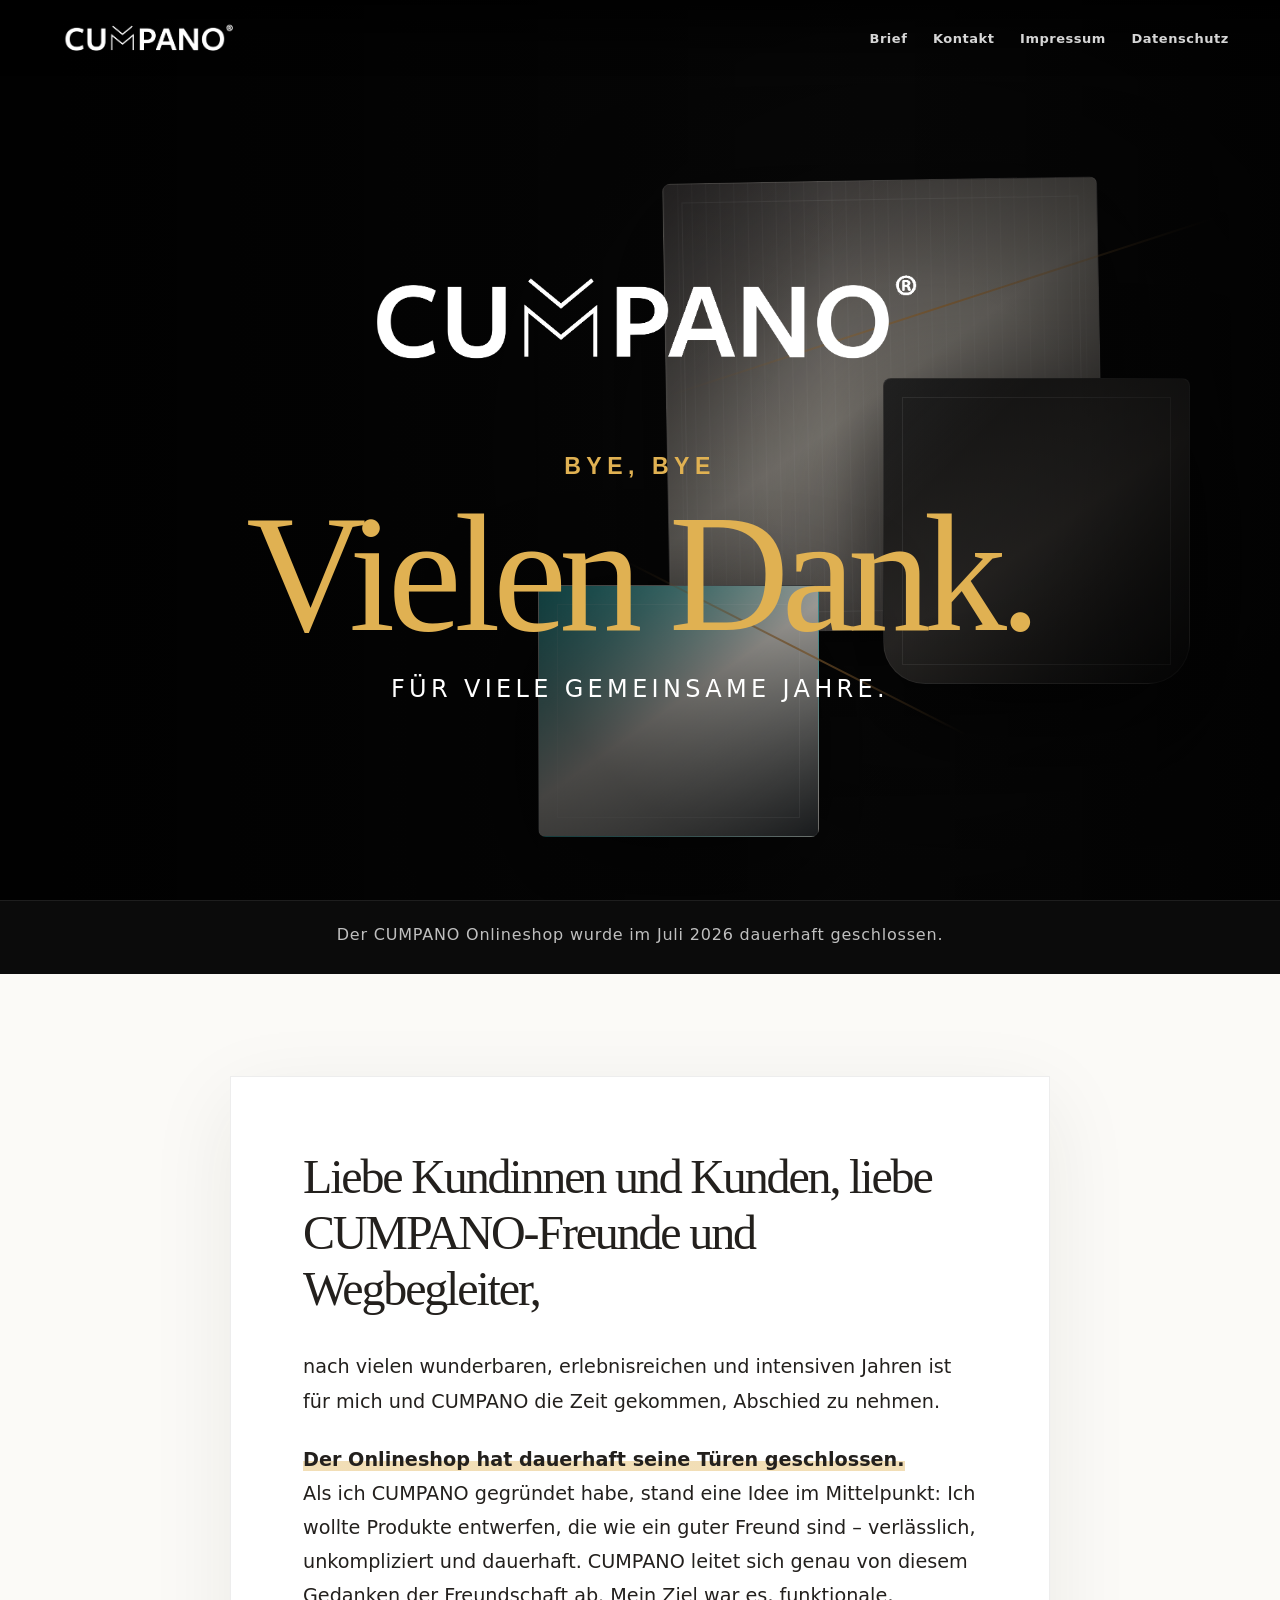
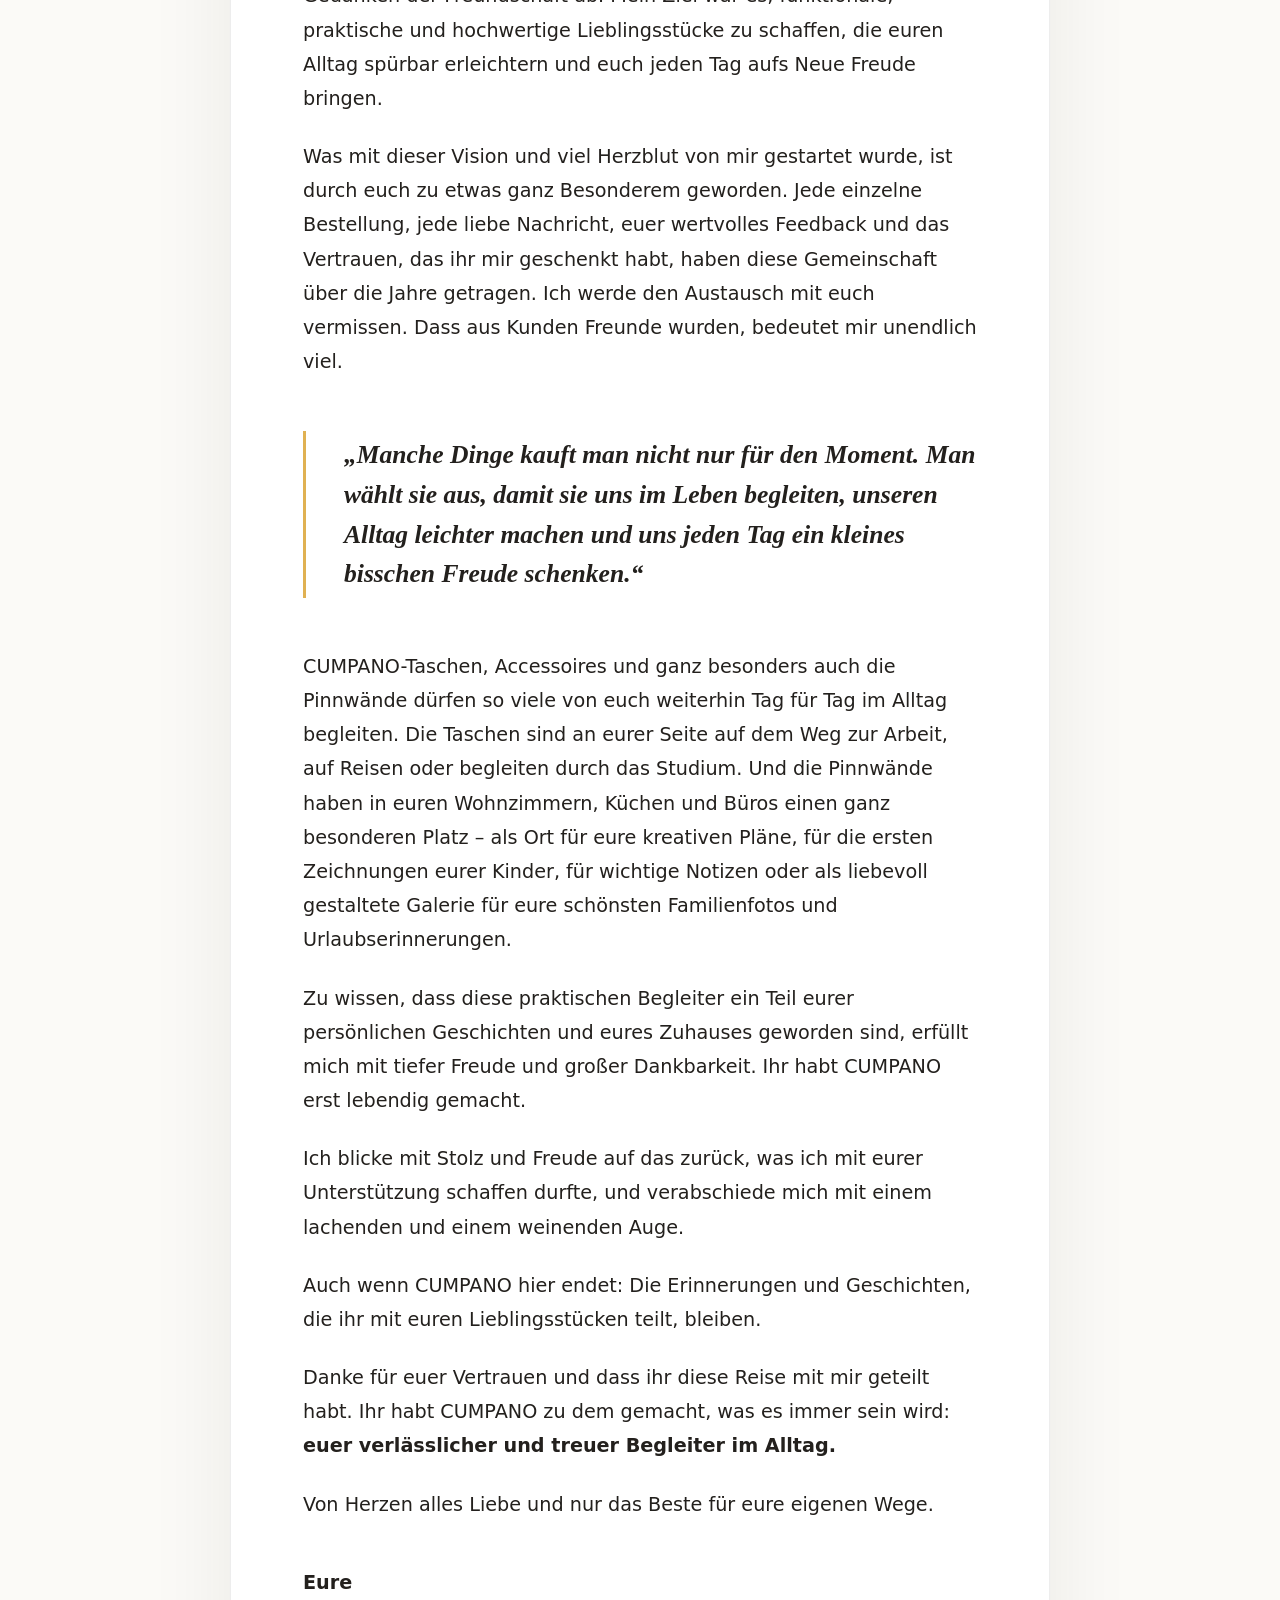
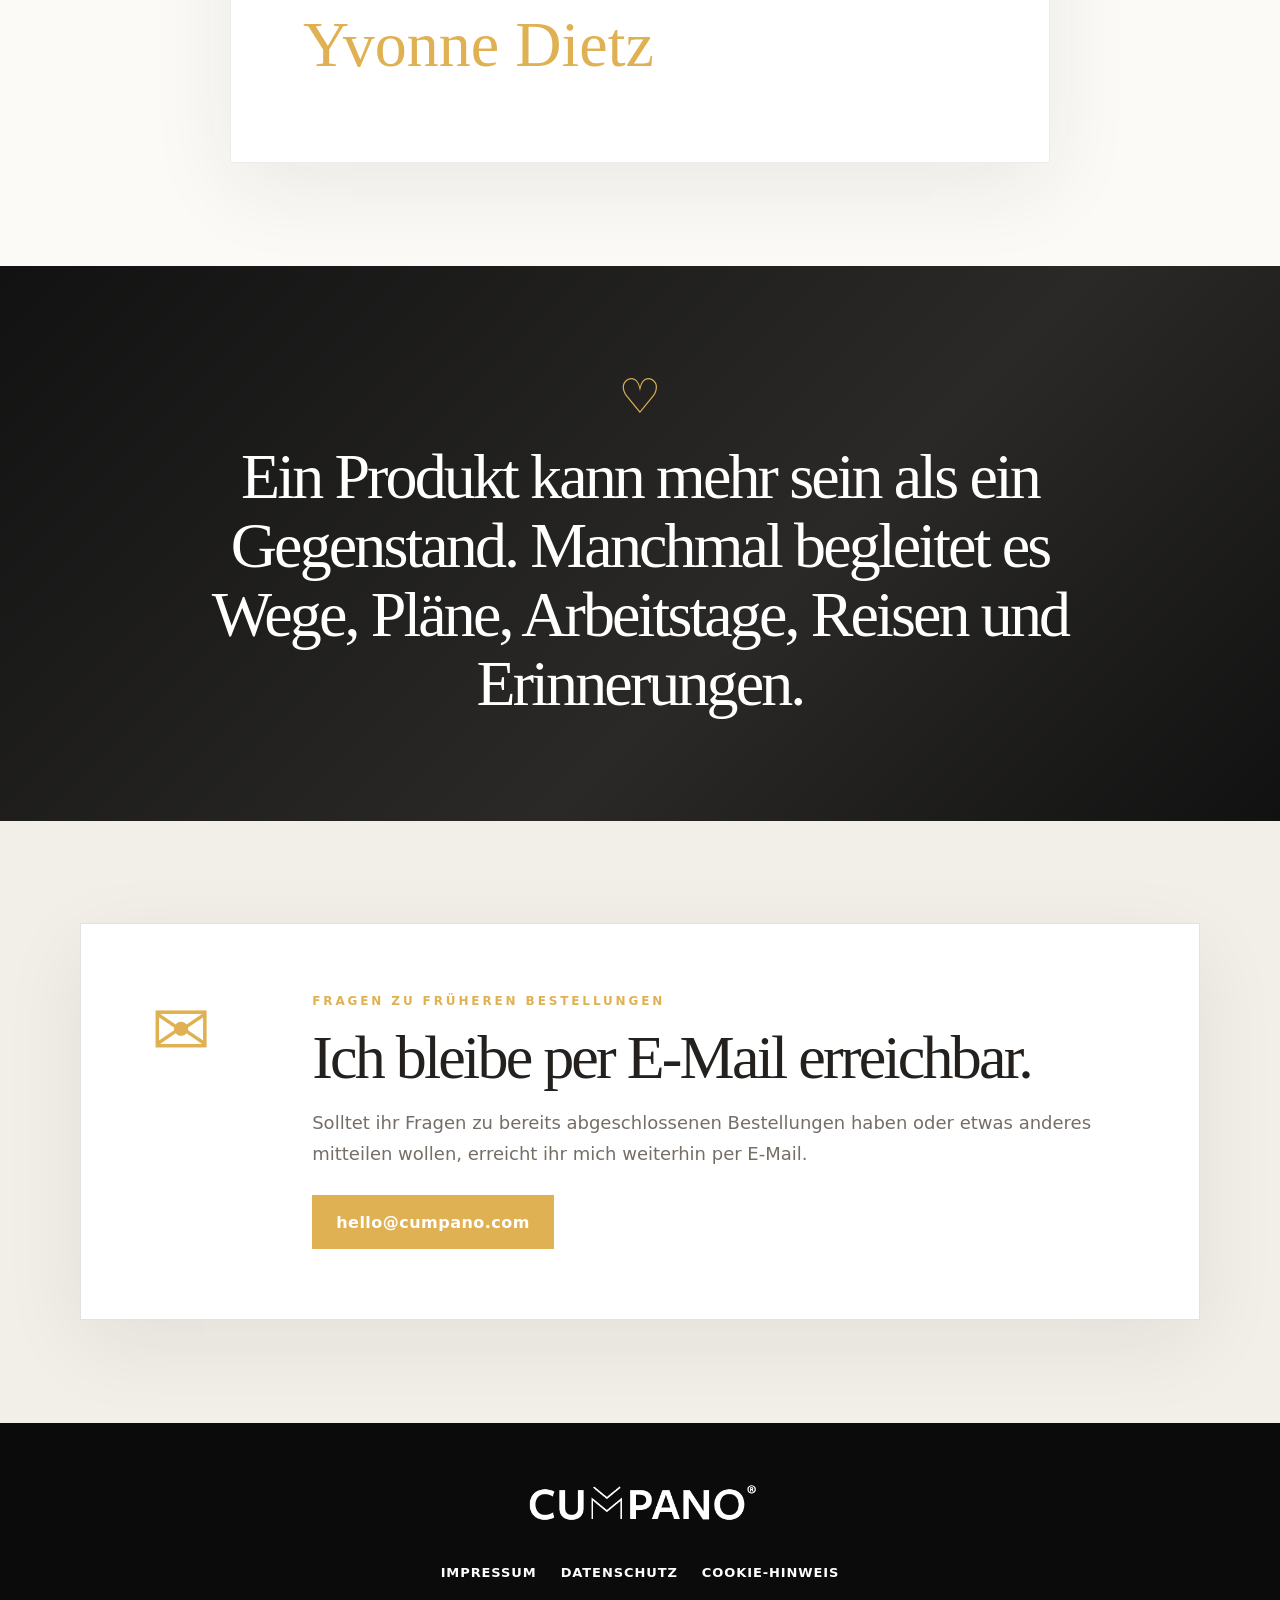
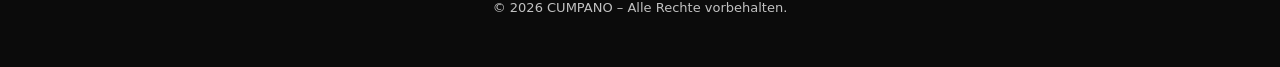
<file: index.html>
<!doctype html>
<html lang="de">
<head>
  <meta charset="utf-8" />
  <meta name="viewport" content="width=device-width, initial-scale=1" />
  <title>CUMPANO sagt Danke</title>
  <meta name="description" content="CUMPANO hat seinen Onlineshop im Juli 2026 dauerhaft geschlossen. Ein letzter Dank an alle Kundinnen und Kunden." />
  <meta name="theme-color" content="#111111" />
  <link rel="icon" href="cumpano-logo.png" />
  <link rel="stylesheet" href="styles.css" />
</head>
<body>
  <a class="skip-link" href="#brief">Zum Inhalt springen</a>
  <header class="topbar" aria-label="Kopfbereich">
    <a class="logo-link" href="index.html" aria-label="CUMPANO Startseite">
      <img src="cumpano-logo.png" alt="CUMPANO" class="logo" />
    </a>
    <nav class="nav" aria-label="Seitennavigation">
      <a href="#brief">Brief</a>
      <a href="#kontakt">Kontakt</a>
      <a href="impressum.html">Impressum</a>
      <a href="datenschutz.html">Datenschutz</a>
    </nav>
  </header>

  <main>
    <section class="hero" aria-label="CUMPANO Abschied">
      <div class="hero-bg" aria-hidden="true">
        <div class="product-card product-card-a"></div>
        <div class="product-card product-card-b"></div>
        <div class="product-card product-card-c"></div>
        <div class="thread-line line-one"></div>
        <div class="thread-line line-two"></div>
      </div>
      <div class="hero-content reveal">
        <img src="cumpano-logo.png" alt="CUMPANO" class="hero-logo" />
        <p class="kicker hero-kicker">BYE, BYE</p>
        <h1>Vielen Dank.</h1>
        <p class="hero-subline">Für viele gemeinsame Jahre.</p>
      </div>
    </section>

    <section class="intro-band" aria-label="Hinweis zur Schließung">
      <p>Der CUMPANO Onlineshop wurde im Juli 2026 dauerhaft geschlossen.</p>
    </section>

    <section class="letter-section" id="brief">
      <article class="letter reveal" aria-label="Abschiedsbrief von CUMPANO">
        <p class="salutation">Liebe Kundinnen und Kunden, liebe CUMPANO-Freunde und Wegbegleiter,</p>

        <p>nach vielen wunderbaren, erlebnisreichen und intensiven Jahren ist für mich und CUMPANO die Zeit gekommen, Abschied zu nehmen.</p>

        <p class="highlight closure-line">Der Onlineshop hat dauerhaft seine Türen geschlossen.</p>

        <p>Als ich CUMPANO gegründet habe, stand eine Idee im Mittelpunkt: Ich wollte Produkte entwerfen, die wie ein guter Freund sind – verlässlich, unkompliziert und dauerhaft. CUMPANO leitet sich genau von diesem Gedanken der Freundschaft ab. Mein Ziel war es, funktionale, praktische und hochwertige Lieblingsstücke zu schaffen, die euren Alltag spürbar erleichtern und euch jeden Tag aufs Neue Freude bringen.</p>

        <p>Was mit dieser Vision und viel Herzblut von mir gestartet wurde, ist durch euch zu etwas ganz Besonderem geworden. Jede einzelne Bestellung, jede liebe Nachricht, euer wertvolles Feedback und das Vertrauen, das ihr mir geschenkt habt, haben diese Gemeinschaft über die Jahre getragen. Ich werde den Austausch mit euch vermissen. Dass aus Kunden Freunde wurden, bedeutet mir unendlich viel.</p>

        <blockquote class="brand-quote">„Manche Dinge kauft man nicht nur für den Moment. Man wählt sie aus, damit sie uns im Leben begleiten, unseren Alltag leichter machen und uns jeden Tag ein kleines bisschen Freude schenken.“</blockquote>

        <p>CUMPANO-Taschen, Accessoires und ganz besonders auch die Pinnwände dürfen so viele von euch weiterhin Tag für Tag im Alltag begleiten. Die Taschen sind an eurer Seite auf dem Weg zur Arbeit, auf Reisen oder begleiten durch das Studium. Und die Pinnwände haben in euren Wohnzimmern, Küchen und Büros einen ganz besonderen Platz – als Ort für eure kreativen Pläne, für die ersten Zeichnungen eurer Kinder, für wichtige Notizen oder als liebevoll gestaltete Galerie für eure schönsten Familienfotos und Urlaubserinnerungen.</p>

        <p>Zu wissen, dass diese praktischen Begleiter ein Teil eurer persönlichen Geschichten und eures Zuhauses geworden sind, erfüllt mich mit tiefer Freude und großer Dankbarkeit. Ihr habt CUMPANO erst lebendig gemacht.</p>

        <p>Ich blicke mit Stolz und Freude auf das zurück, was ich mit eurer Unterstützung schaffen durfte, und verabschiede mich mit einem lachenden und einem weinenden Auge.</p>

        <p>Auch wenn CUMPANO hier endet: Die Erinnerungen und Geschichten, die ihr mit euren Lieblingsstücken teilt, bleiben.</p>

        <p>Danke für euer Vertrauen und dass ihr diese Reise mit mir geteilt habt. Ihr habt CUMPANO zu dem gemacht, was es immer sein wird: <strong>euer verlässlicher und treuer Begleiter im Alltag.</strong></p>

        <p>Von Herzen alles Liebe und nur das Beste für eure eigenen Wege.</p>

        <div class="signature-block">
          <p class="signature-prefix">Eure</p>
          <p class="signature">Yvonne Dietz</p>
        </div>
      </article>
    </section>

    <section class="memory-strip" aria-label="Erinnerung">
      <div class="memory-content reveal">
        <span class="icon">♡</span>
        <p>Ein Produkt kann mehr sein als ein Gegenstand. Manchmal begleitet es Wege, Pläne, Arbeitstage, Reisen und Erinnerungen.</p>
      </div>
    </section>

    <section class="contact-section" id="kontakt">
      <div class="contact-card reveal">
        <div class="mail-icon" aria-hidden="true">✉</div>
        <div>
          <p class="kicker">Fragen zu früheren Bestellungen</p>
          <h2>Ich bleibe per E-Mail erreichbar.</h2>
          <p>Solltet ihr Fragen zu bereits abgeschlossenen Bestellungen haben oder etwas anderes mitteilen wollen, erreicht ihr mich weiterhin per E-Mail.</p>
          <a class="mail-button" href="mailto:hello@cumpano.com">hello@cumpano.com</a>
        </div>
      </div>
    </section>
  </main>

  <footer class="footer">
    <img src="cumpano-logo.png" alt="CUMPANO" class="footer-logo" />
    <nav aria-label="Rechtliches">
      <a href="impressum.html">Impressum</a>
      <a href="datenschutz.html">Datenschutz</a>
      <a href="cookies.html">Cookie-Hinweis</a>
    </nav>
    <p>© 2026 CUMPANO – Alle Rechte vorbehalten.</p>
  </footer>

  <script src="script.js" defer></script>
</body>
</html>
</file>
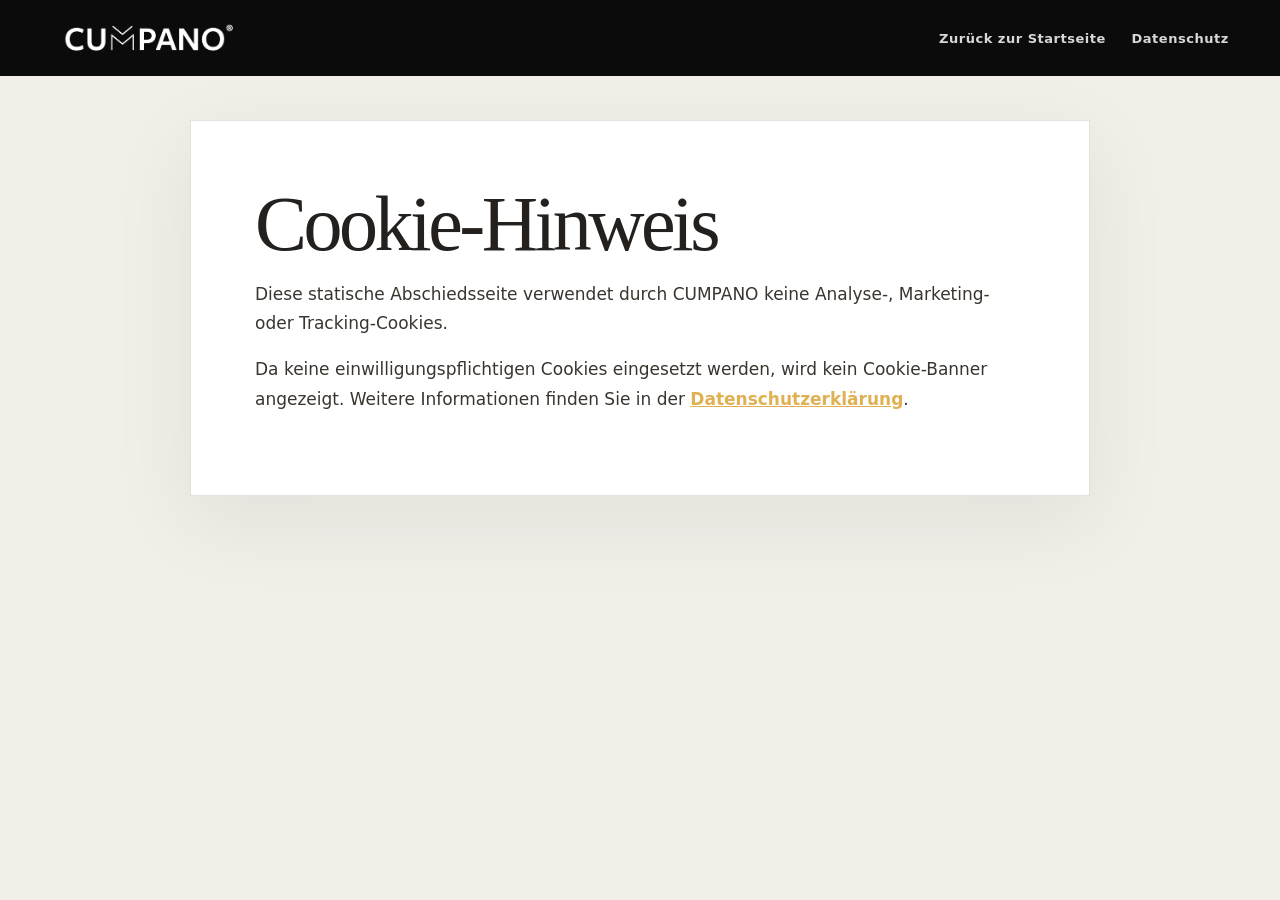
<file: cookies.html>
<!doctype html>
<html lang="de">
<head>
  <meta charset="utf-8" />
  <meta name="viewport" content="width=device-width, initial-scale=1" />
  <title>Cookie-Hinweis | CUMPANO</title>
  <meta name="robots" content="noindex" />
  <link rel="icon" href="cumpano-logo.png" />
  <link rel="stylesheet" href="styles.css" />
</head>
<body class="legal-page">
  <header class="topbar solid">
    <a class="logo-link" href="index.html"><img src="cumpano-logo.png" alt="CUMPANO" class="logo" /></a>
    <nav class="nav"><a href="index.html">Zurück zur Startseite</a><a href="datenschutz.html">Datenschutz</a></nav>
  </header>
  <main class="legal-wrap">
    <article class="legal-card">
      <h1>Cookie-Hinweis</h1>
      <p>Diese statische Abschiedsseite verwendet durch CUMPANO keine Analyse-, Marketing- oder Tracking-Cookies.</p>
      <p>Da keine einwilligungspflichtigen Cookies eingesetzt werden, wird kein Cookie-Banner angezeigt. Weitere Informationen finden Sie in der <a href="datenschutz.html">Datenschutzerklärung</a>.</p>
    </article>
  </main>
</body>
</html>
</file>
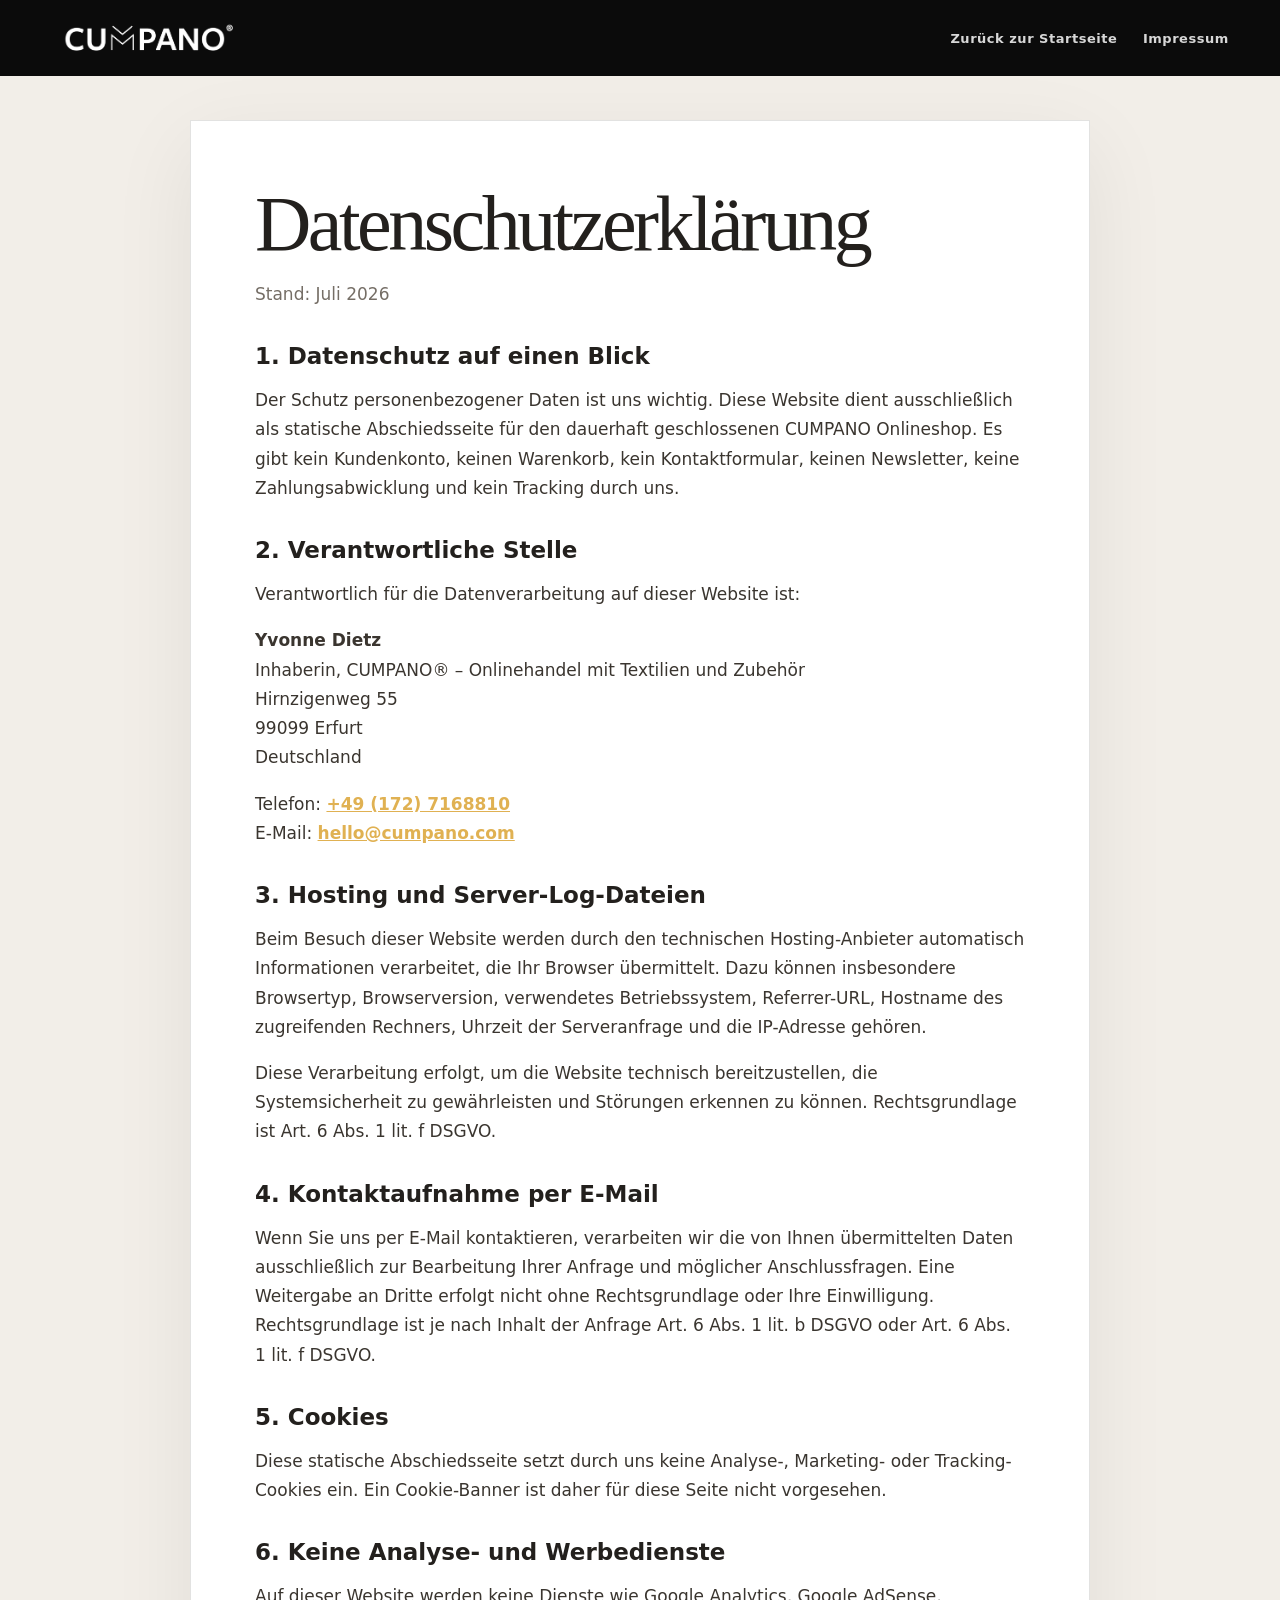
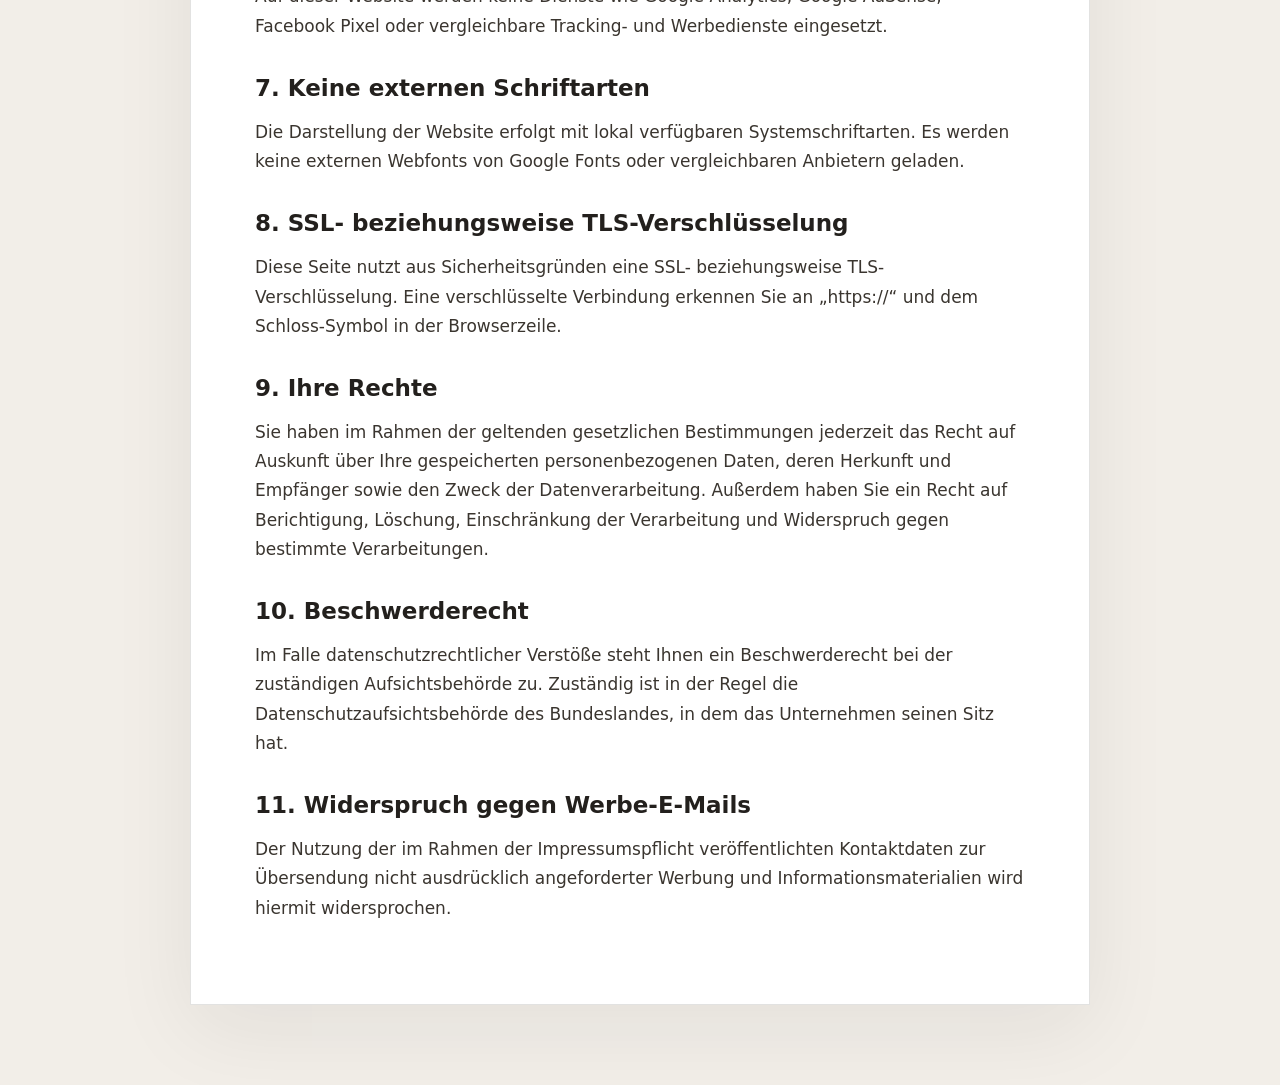
<file: datenschutz.html>
<!doctype html>
<html lang="de">
<head>
  <meta charset="utf-8" />
  <meta name="viewport" content="width=device-width, initial-scale=1" />
  <title>Datenschutz | CUMPANO</title>
  <meta name="robots" content="noindex" />
  <link rel="icon" href="cumpano-logo.png" />
  <link rel="stylesheet" href="styles.css" />
</head>
<body class="legal-page">
  <header class="topbar solid">
    <a class="logo-link" href="index.html"><img src="cumpano-logo.png" alt="CUMPANO" class="logo" /></a>
    <nav class="nav"><a href="index.html">Zurück zur Startseite</a><a href="impressum.html">Impressum</a></nav>
  </header>
  <main class="legal-wrap">
    <article class="legal-card">
      <h1>Datenschutzerklärung</h1>
      <p class="legal-note">Stand: Juli 2026</p>

      <h2>1. Datenschutz auf einen Blick</h2>
      <p>Der Schutz personenbezogener Daten ist uns wichtig. Diese Website dient ausschließlich als statische Abschiedsseite für den dauerhaft geschlossenen CUMPANO Onlineshop. Es gibt kein Kundenkonto, keinen Warenkorb, kein Kontaktformular, keinen Newsletter, keine Zahlungsabwicklung und kein Tracking durch uns.</p>

      <h2>2. Verantwortliche Stelle</h2>
      <p>Verantwortlich für die Datenverarbeitung auf dieser Website ist:</p>
      <p><strong>Yvonne Dietz</strong><br>
      Inhaberin, CUMPANO® – Onlinehandel mit Textilien und Zubehör<br>
      Hirnzigenweg 55<br>
      99099 Erfurt<br>
      Deutschland</p>
      <p>Telefon: <a href="tel:+491727168810">+49 (172) 7168810</a><br>
      E-Mail: <a href="mailto:hello@cumpano.com">hello@cumpano.com</a></p>

      <h2>3. Hosting und Server-Log-Dateien</h2>
      <p>Beim Besuch dieser Website werden durch den technischen Hosting-Anbieter automatisch Informationen verarbeitet, die Ihr Browser übermittelt. Dazu können insbesondere Browsertyp, Browserversion, verwendetes Betriebssystem, Referrer-URL, Hostname des zugreifenden Rechners, Uhrzeit der Serveranfrage und die IP-Adresse gehören.</p>
      <p>Diese Verarbeitung erfolgt, um die Website technisch bereitzustellen, die Systemsicherheit zu gewährleisten und Störungen erkennen zu können. Rechtsgrundlage ist Art. 6 Abs. 1 lit. f DSGVO.</p>

      <h2>4. Kontaktaufnahme per E-Mail</h2>
      <p>Wenn Sie uns per E-Mail kontaktieren, verarbeiten wir die von Ihnen übermittelten Daten ausschließlich zur Bearbeitung Ihrer Anfrage und möglicher Anschlussfragen. Eine Weitergabe an Dritte erfolgt nicht ohne Rechtsgrundlage oder Ihre Einwilligung. Rechtsgrundlage ist je nach Inhalt der Anfrage Art. 6 Abs. 1 lit. b DSGVO oder Art. 6 Abs. 1 lit. f DSGVO.</p>

      <h2>5. Cookies</h2>
      <p>Diese statische Abschiedsseite setzt durch uns keine Analyse-, Marketing- oder Tracking-Cookies ein. Ein Cookie-Banner ist daher für diese Seite nicht vorgesehen.</p>

      <h2>6. Keine Analyse- und Werbedienste</h2>
      <p>Auf dieser Website werden keine Dienste wie Google Analytics, Google AdSense, Facebook Pixel oder vergleichbare Tracking- und Werbedienste eingesetzt.</p>

      <h2>7. Keine externen Schriftarten</h2>
      <p>Die Darstellung der Website erfolgt mit lokal verfügbaren Systemschriftarten. Es werden keine externen Webfonts von Google Fonts oder vergleichbaren Anbietern geladen.</p>

      <h2>8. SSL- beziehungsweise TLS-Verschlüsselung</h2>
      <p>Diese Seite nutzt aus Sicherheitsgründen eine SSL- beziehungsweise TLS-Verschlüsselung. Eine verschlüsselte Verbindung erkennen Sie an „https://“ und dem Schloss-Symbol in der Browserzeile.</p>

      <h2>9. Ihre Rechte</h2>
      <p>Sie haben im Rahmen der geltenden gesetzlichen Bestimmungen jederzeit das Recht auf Auskunft über Ihre gespeicherten personenbezogenen Daten, deren Herkunft und Empfänger sowie den Zweck der Datenverarbeitung. Außerdem haben Sie ein Recht auf Berichtigung, Löschung, Einschränkung der Verarbeitung und Widerspruch gegen bestimmte Verarbeitungen.</p>

      <h2>10. Beschwerderecht</h2>
      <p>Im Falle datenschutzrechtlicher Verstöße steht Ihnen ein Beschwerderecht bei der zuständigen Aufsichtsbehörde zu. Zuständig ist in der Regel die Datenschutzaufsichtsbehörde des Bundeslandes, in dem das Unternehmen seinen Sitz hat.</p>

      <h2>11. Widerspruch gegen Werbe-E-Mails</h2>
      <p>Der Nutzung der im Rahmen der Impressumspflicht veröffentlichten Kontaktdaten zur Übersendung nicht ausdrücklich angeforderter Werbung und Informationsmaterialien wird hiermit widersprochen.</p>

    </article>
  </main>
</body>
</html>
</file>
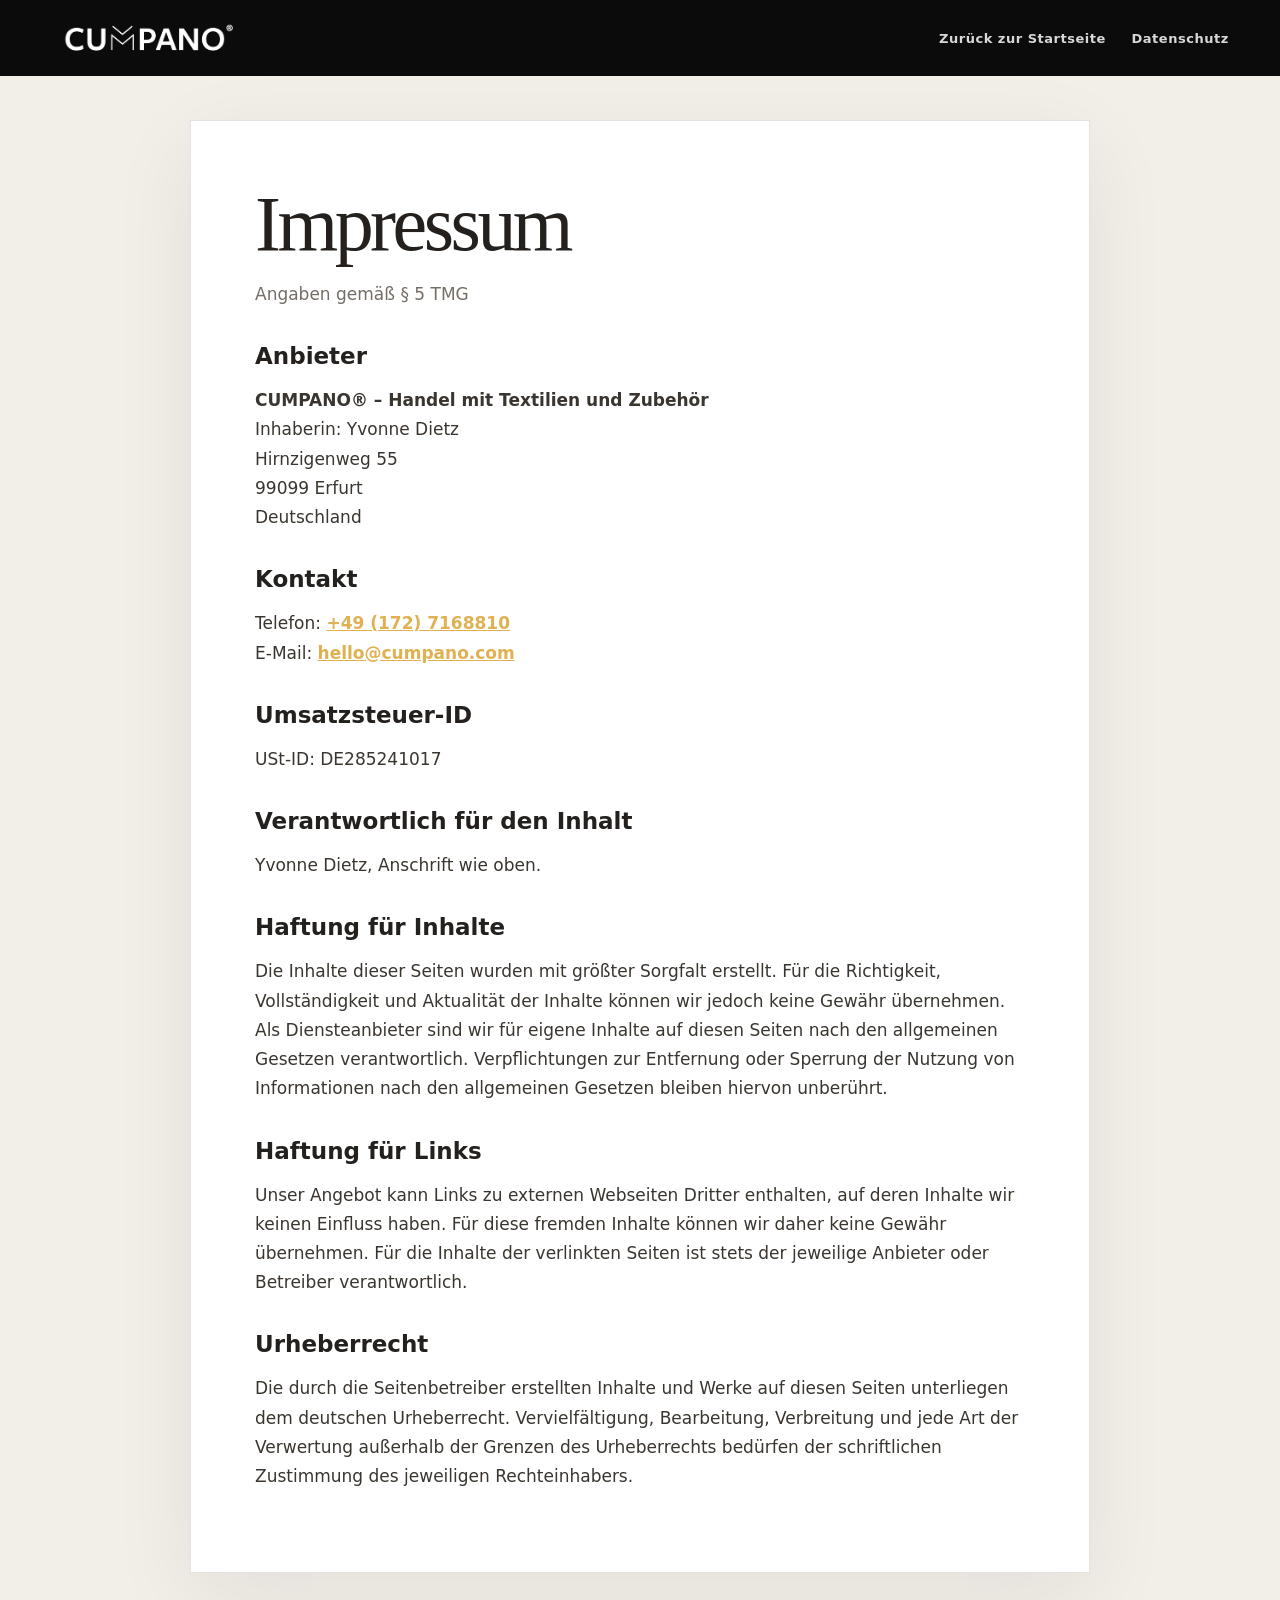
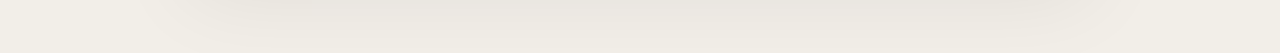
<file: impressum.html>
<!doctype html>
<html lang="de">
<head>
  <meta charset="utf-8" />
  <meta name="viewport" content="width=device-width, initial-scale=1" />
  <title>Impressum | CUMPANO</title>
  <meta name="robots" content="noindex" />
  <link rel="icon" href="cumpano-logo.png" />
  <link rel="stylesheet" href="styles.css" />
</head>
<body class="legal-page">
  <header class="topbar solid">
    <a class="logo-link" href="index.html"><img src="cumpano-logo.png" alt="CUMPANO" class="logo" /></a>
    <nav class="nav"><a href="index.html">Zurück zur Startseite</a><a href="datenschutz.html">Datenschutz</a></nav>
  </header>
  <main class="legal-wrap">
    <article class="legal-card">
      <h1>Impressum</h1>
      <p class="legal-note">Angaben gemäß § 5 TMG</p>

      <h2>Anbieter</h2>
      <p><strong>CUMPANO® – Handel mit Textilien und Zubehör</strong><br>
      Inhaberin: Yvonne Dietz<br>
      Hirnzigenweg 55<br>
      99099 Erfurt<br>
      Deutschland</p>

      <h2>Kontakt</h2>
      <p>Telefon: <a href="tel:+491727168810">+49 (172) 7168810</a><br>
      E-Mail: <a href="mailto:hello@cumpano.com">hello@cumpano.com</a></p>

      <h2>Umsatzsteuer-ID</h2>
      <p>USt-ID: DE285241017</p>

      <h2>Verantwortlich für den Inhalt</h2>
      <p>Yvonne Dietz, Anschrift wie oben.</p>

      <h2>Haftung für Inhalte</h2>
      <p>Die Inhalte dieser Seiten wurden mit größter Sorgfalt erstellt. Für die Richtigkeit, Vollständigkeit und Aktualität der Inhalte können wir jedoch keine Gewähr übernehmen. Als Diensteanbieter sind wir für eigene Inhalte auf diesen Seiten nach den allgemeinen Gesetzen verantwortlich. Verpflichtungen zur Entfernung oder Sperrung der Nutzung von Informationen nach den allgemeinen Gesetzen bleiben hiervon unberührt.</p>

      <h2>Haftung für Links</h2>
      <p>Unser Angebot kann Links zu externen Webseiten Dritter enthalten, auf deren Inhalte wir keinen Einfluss haben. Für diese fremden Inhalte können wir daher keine Gewähr übernehmen. Für die Inhalte der verlinkten Seiten ist stets der jeweilige Anbieter oder Betreiber verantwortlich.</p>

      <h2>Urheberrecht</h2>
      <p>Die durch die Seitenbetreiber erstellten Inhalte und Werke auf diesen Seiten unterliegen dem deutschen Urheberrecht. Vervielfältigung, Bearbeitung, Verbreitung und jede Art der Verwertung außerhalb der Grenzen des Urheberrechts bedürfen der schriftlichen Zustimmung des jeweiligen Rechteinhabers.</p>

    </article>
  </main>
</body>
</html>
</file>
<file: styles.css>
:root {
  --black: #0b0b0b;
  --black-soft: #151515;
  --white: #ffffff;
  --paper: #fbfaf7;
  --cream: #f2eee8;
  --ink: #23201d;
  --muted: #756e66;
  --gold: #E0B152;
  --gold-soft: #E0B152;
  --line: rgba(35, 32, 29, 0.13);
  --shadow: 0 24px 80px rgba(0, 0, 0, 0.16);
  --max: 1120px;
}

* { box-sizing: border-box; }
html { scroll-behavior: smooth; }
body {
  margin: 0;
  color: var(--ink);
  background: var(--paper);
  font-family: Optima, Candara, "Segoe UI", system-ui, -apple-system, BlinkMacSystemFont, sans-serif;
  text-rendering: optimizeLegibility;
}
img { max-width: 100%; display: block; }
a { color: inherit; }
.skip-link {
  position: absolute;
  top: 8px;
  left: 8px;
  z-index: 100;
  padding: 10px 14px;
  background: var(--white);
  color: var(--black);
  transform: translateY(-130%);
}
.skip-link:focus { transform: translateY(0); }

.topbar {
  position: fixed;
  z-index: 50;
  top: 0;
  left: 0;
  right: 0;
  height: 76px;
  display: flex;
  align-items: center;
  justify-content: space-between;
  padding: 0 clamp(18px, 4vw, 54px);
  background: linear-gradient(180deg, rgba(0,0,0,0.72), rgba(0,0,0,0.28), transparent);
  color: var(--white);
}
.topbar.solid { background: var(--black); }
.logo { width: clamp(145px, 15vw, 210px); height: auto; }
.logo-link { text-decoration: none; }
.nav { display: flex; gap: clamp(14px, 2vw, 30px); align-items: center; font-size: 13px; font-weight: 700; letter-spacing: 0.04em; }
.nav a { color: rgba(255,255,255,0.84); text-decoration: none; }
.nav a:hover { color: var(--white); }

.hero {
  position: relative;
  min-height: 100svh;
  display: grid;
  place-items: center;
  overflow: hidden;
  background: var(--black);
  color: var(--white);
  padding: 120px 22px 90px;
}
.hero::after {
  content: "";
  position: absolute;
  inset: 0;
  background:
    linear-gradient(90deg, rgba(0,0,0,0.92), rgba(0,0,0,0.55) 38%, rgba(0,0,0,0.22) 65%, rgba(0,0,0,0.72)),
    radial-gradient(circle at 72% 50%, transparent 0 10rem, rgba(0,0,0,0.34) 28rem);
  z-index: 2;
}
.hero-bg { position: absolute; inset: 0; z-index: 1; opacity: 0.95; }
.product-card {
  position: absolute;
  border: 1px solid rgba(255,255,255,0.10);
  box-shadow: 0 35px 110px rgba(0,0,0,0.55);
  background:
    linear-gradient(135deg, rgba(255,255,255,0.09), transparent 25%),
    repeating-linear-gradient(90deg, rgba(255,255,255,0.055) 0 1px, transparent 1px 14px),
    linear-gradient(145deg, #393535, #9f9a92 48%, #393535);
}
.product-card::after {
  content: "";
  position: absolute;
  inset: 18px;
  border: 1px solid rgba(255,255,255,0.12);
}
.product-card-a {
  width: min(34vw, 470px);
  height: min(50vh, 540px);
  left: 52%;
  top: 20%;
  border-radius: 8px;
  transform: rotate(-1deg);
}
.product-card-b {
  width: min(24vw, 320px);
  height: min(34vh, 360px);
  left: 69%;
  top: 42%;
  border-radius: 8px 8px 42px 42px;
  background:
    linear-gradient(135deg, rgba(255,255,255,0.09), transparent 25%),
    linear-gradient(145deg, #1a1a1a, #3b3835 52%, #0e0e0e);
}
.product-card-c {
  width: min(22vw, 290px);
  height: min(28vh, 270px);
  left: 42%;
  bottom: 7%;
  border-radius: 8px;
  background:
    linear-gradient(135deg, rgba(255,255,255,0.11), transparent 25%),
    linear-gradient(145deg, #13aeb0, #dad7d0 48%, #2f3336);
}
.thread-line {
  position: absolute;
  height: 2px;
  background: linear-gradient(90deg, transparent, rgba(173,122,61,.8), transparent);
  transform-origin: center;
}
.line-one { width: 45vw; top: 34%; right: 4%; transform: rotate(-18deg); }
.line-two { width: 30vw; bottom: 28%; right: 23%; transform: rotate(27deg); }
.hero-content { position: relative; z-index: 3; width: min(980px, 100%); text-align: center; }
.hero-logo { width: min(620px, 88vw); margin: 0 auto 44px; }
.kicker {
  margin: 0 0 18px;
  color: var(--gold-soft);
  text-transform: uppercase;
  letter-spacing: 0.24em;
  font-size: 12px;
  font-weight: 800;
}
.hero h1, .legal-card h1, .letter .salutation, .contact-card h2, .memory-content p {
  font-family: Georgia, "Times New Roman", serif;
  font-weight: 400;
  letter-spacing: -0.045em;
}
.hero h1 { margin: 0; font-size: clamp(76px, 13vw, 180px); line-height: 0.92; }
.hero-subline { margin: 24px 0 0; font-size: clamp(16px, 2vw, 24px); text-transform: uppercase; letter-spacing: 0.18em; }
.intro-band {
  background: var(--black);
  color: var(--white);
  padding: 24px 22px 30px;
  text-align: center;
  border-top: 1px solid rgba(255,255,255,0.08);
}
.intro-band p { margin: 0; color: rgba(255,255,255,0.74); letter-spacing: 0.05em; }

.letter-section { padding: clamp(64px, 8vw, 118px) 22px; }
.letter {
  width: min(820px, 100%);
  margin: 0 auto;
  padding: clamp(30px, 6vw, 72px);
  background: #fff;
  box-shadow: 0 24px 80px rgba(35,32,29,.08);
  border: 1px solid rgba(35,32,29,.08);
}
.letter p { margin: 0 0 24px; font-size: clamp(18px, 1.5vw, 21px); line-height: 1.78; }
.letter .salutation { font-size: clamp(31px, 4vw, 48px); line-height: 1.16; margin-bottom: 34px; }
.highlight { color: var(--gold); font-weight: 700; }
.thanks-box {
  margin: clamp(38px, 6vw, 62px) 0;
  padding: clamp(24px, 4vw, 42px) 0;
  border-top: 1px solid var(--line);
  border-bottom: 1px solid var(--line);
}
.thanks-box p { margin: 0 0 8px; color: var(--gold); font-weight: 800; line-height: 1.35; }
.signature-block { margin-top: 44px; }
.signature-block p { margin-bottom: 10px; }
.signature-block .signature {
  margin-top: 4px;
  color: var(--gold);
  font-family: "Segoe Script", "Brush Script MT", cursive;
  font-size: clamp(38px, 5vw, 64px);
  line-height: 1.1;
}

.memory-strip {
  background: linear-gradient(135deg, #121212, #2a2927 60%, #111);
  color: var(--white);
  padding: clamp(64px, 8vw, 120px) 22px;
}
.memory-content { width: min(900px, 100%); margin: 0 auto; text-align: center; }
.memory-content .icon { display: block; color: var(--gold-soft); font-size: 48px; margin-bottom: 18px; }
.memory-content p { margin: 0; font-size: clamp(34px, 5vw, 66px); line-height: 1.08; }

.contact-section { padding: clamp(64px, 8vw, 118px) 22px; background: var(--cream); }
.contact-card {
  width: min(var(--max), 100%);
  margin: 0 auto;
  display: grid;
  grid-template-columns: 110px 1fr;
  gap: clamp(24px, 4vw, 56px);
  align-items: start;
  padding: clamp(30px, 6vw, 70px);
  background: #fff;
  border: 1px solid var(--line);
  box-shadow: 0 24px 80px rgba(35,32,29,.07);
}
.mail-icon { color: var(--gold); font-size: 72px; line-height: 1; }
.contact-card h2 { font-size: clamp(34px, 5vw, 62px); line-height: 1; margin: 0 0 20px; }
.contact-card p:not(.kicker) { margin: 0 0 26px; color: var(--muted); font-size: 18px; line-height: 1.7; }
.mail-button {
  display: inline-flex;
  align-items: center;
  min-height: 54px;
  padding: 0 24px;
  background: var(--gold);
  color: #fff;
  text-decoration: none;
  font-weight: 800;
  letter-spacing: .03em;
}
.mail-button:hover { filter: brightness(0.94); }

.footer {
  background: var(--black);
  color: rgba(255,255,255,.75);
  text-align: center;
  padding: 42px 22px 52px;
}
.footer-logo { width: min(260px, 70vw); margin: 0 auto 24px; }
.footer nav { display: flex; justify-content: center; flex-wrap: wrap; gap: 24px; margin-bottom: 20px; }
.footer a { color: #fff; text-decoration: none; font-size: 13px; font-weight: 800; letter-spacing: .07em; text-transform: uppercase; }
.footer p { margin: 0; font-size: 13px; }

.legal-page { background: var(--cream); }
.legal-wrap { padding: 120px 22px 80px; }
.legal-card {
  width: min(900px, 100%);
  margin: 0 auto;
  background: #fff;
  padding: clamp(28px, 5vw, 64px);
  border: 1px solid var(--line);
  box-shadow: 0 24px 80px rgba(35,32,29,.07);
}
.legal-card h1 { margin: 0 0 10px; font-size: clamp(44px, 7vw, 78px); line-height: 1; }
.legal-card h2 { margin: 34px 0 12px; font-size: 23px; }
.legal-card p { color: #3a352f; font-size: 17px; line-height: 1.72; }
.legal-card a { color: var(--gold); font-weight: 700; }
.legal-note, .small-muted { color: var(--muted) !important; }
.small-muted { margin-top: 42px; font-size: 14px !important; }

.reveal { opacity: 0; transform: translateY(24px); transition: opacity 850ms ease, transform 850ms ease; }
.reveal.is-visible { opacity: 1; transform: translateY(0); }

@media (max-width: 760px) {
  .topbar { height: auto; min-height: 72px; align-items: flex-start; flex-direction: column; gap: 10px; padding-top: 14px; padding-bottom: 14px; background: rgba(0,0,0,.86); }
  .nav { gap: 14px; flex-wrap: wrap; font-size: 12px; }
  .hero { padding-top: 150px; }
  .product-card-a { width: 76vw; height: 380px; left: 22%; top: 28%; }
  .product-card-b { width: 48vw; height: 240px; left: 55%; top: 52%; }
  .product-card-c { width: 44vw; height: 190px; left: 5%; bottom: 8%; }
  .contact-card { grid-template-columns: 1fr; }
  .mail-icon { font-size: 54px; }
  .letter { padding-left: 24px; padding-right: 24px; }
}

@media (prefers-reduced-motion: reduce) {
  html { scroll-behavior: auto; }
  .reveal { opacity: 1; transform: none; transition: none; }
}


/* Kundenanpassungen vom 14.07.2026 */
.hero-kicker {
  font-family: Calibri, "Segoe UI", Arial, sans-serif;
  font-size: clamp(17px, 1.8vw, 25px);
  letter-spacing: 0.24em;
  color: var(--gold);
}
.hero h1 { color: var(--gold); }
.closure-line {
  display: inline;
  color: var(--ink);
  background: linear-gradient(transparent 58%, rgba(224, 177, 82, .42) 58%);
  font-weight: 800;
}
.brand-quote {
  margin: clamp(34px, 5vw, 52px) 0;
  padding: 4px 0 4px clamp(22px, 4vw, 38px);
  border-left: 3px solid var(--gold);
  color: var(--ink);
  font-family: Georgia, "Times New Roman", serif;
  font-size: clamp(21px, 2vw, 27px);
  font-style: italic;
  font-weight: 700;
  line-height: 1.55;
}
.signature-prefix { font-weight: 800; }
</file>
